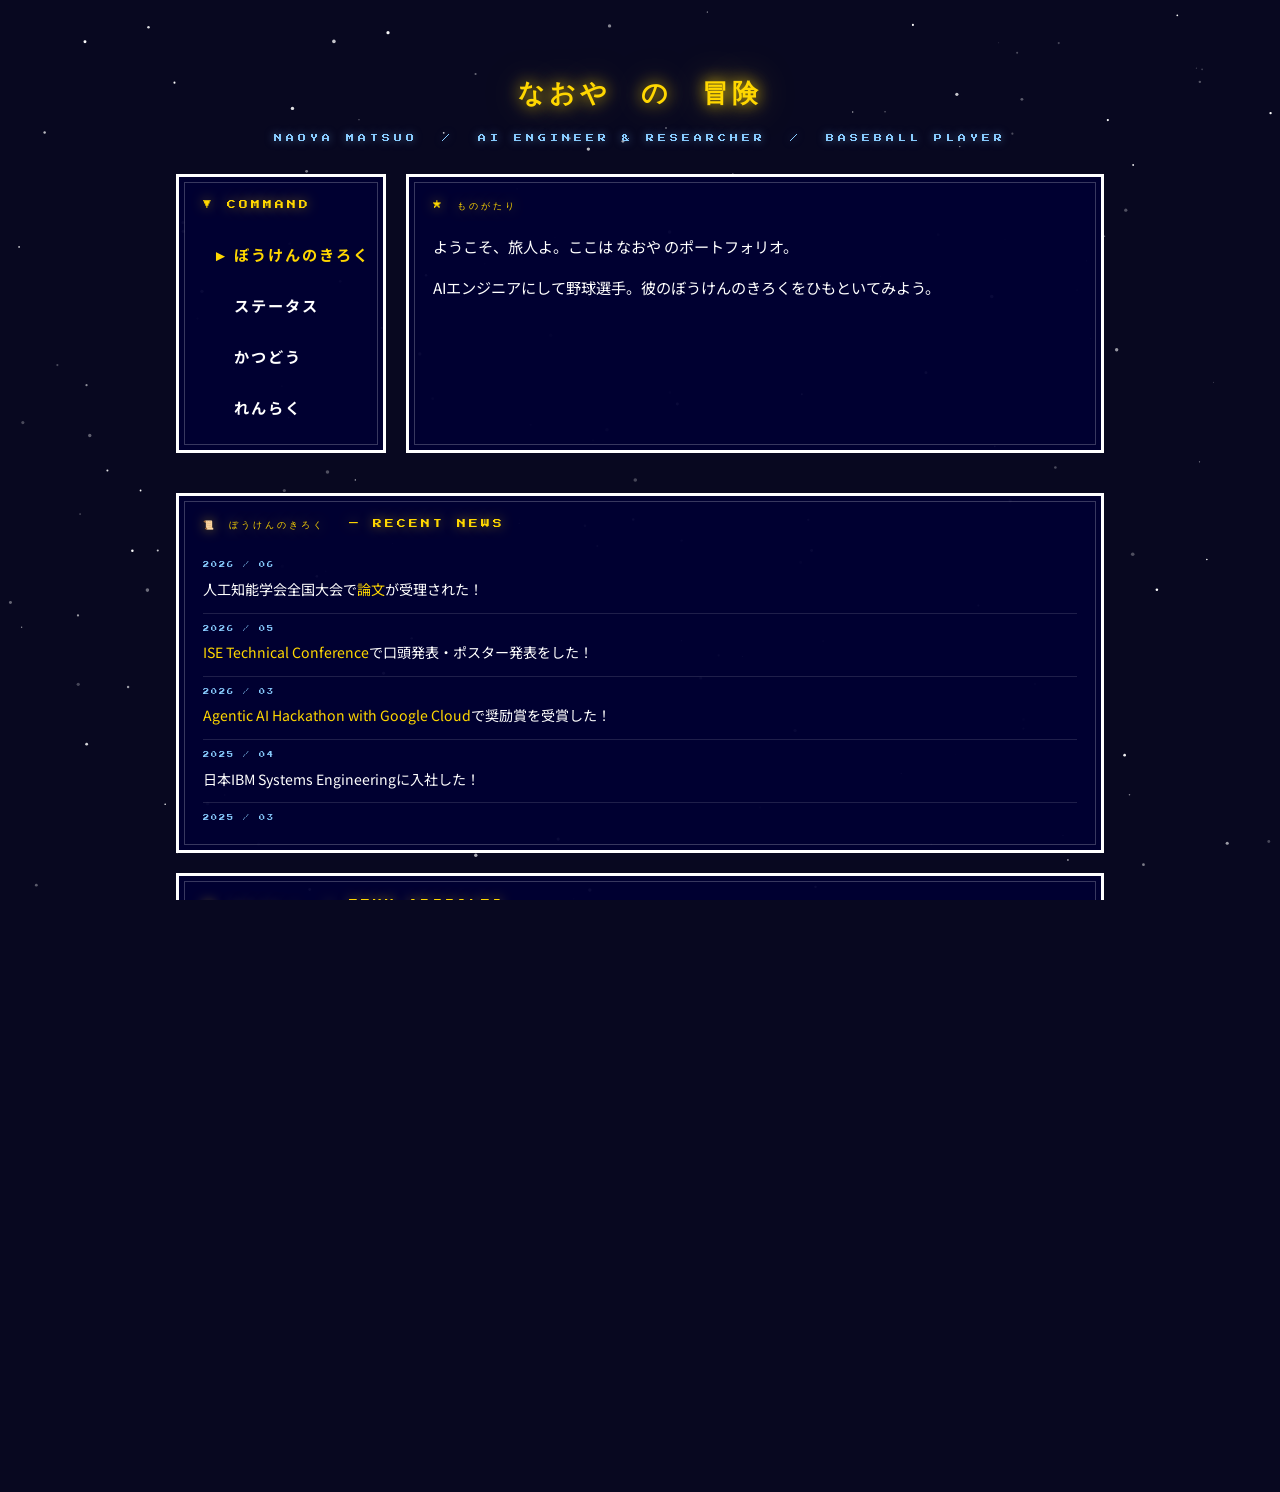
<file: index.html>
<!DOCTYPE html>
<html lang="ja">
<head>
  <meta charset="UTF-8">
  <meta name="viewport" content="width=device-width, initial-scale=1.0">
  <title>なおやの冒険</title>
  <link rel="icon" href="favicon.jpg" type="image/jpeg">
  <link rel="stylesheet" href="style.css">
</head>
<body>

<canvas id="stars-canvas"></canvas>


<div class="page-wrapper">

  <!-- ===== TITLE ===== -->
  <header class="dq-header">
    <h1 class="dq-title">なおや の 冒険</h1>
    <p class="dq-subtitle">NAOYA MATSUO &nbsp;/&nbsp; AI ENGINEER &amp; RESEARCHER &nbsp;/&nbsp; BASEBALL PLAYER</p>
  </header>

  <!-- ===== MAIN: nav + message ===== -->
  <div class="dq-cols">

    <!-- Command Menu -->
    <nav class="dq-win dq-nav">
      <div class="dq-win-title">&#x25BC; COMMAND</div>
      <ul>
        <li><a href="index.html" class="active">ぼうけんのきろく</a></li>
        <li><a href="about.html">ステータス</a></li>
        <li><a href="award.html">かつどう</a></li>
        <li><a href="contact.html">れんらく</a></li>
      </ul>
    </nav>

    <!-- Welcome message -->
    <div class="dq-win msg-window">
      <div class="dq-win-title">&#x2605; ものがたり</div>
      <p id="msg1"></p>
      <p id="msg2" style="margin-top:12px;"></p>
    </div>

  </div>

  <!-- ===== ADVENTURE LOG ===== -->
  <section class="dq-win">
    <div class="dq-win-title">&#x1F4DC; ぼうけんのきろく &nbsp;— RECENT NEWS</div>
    <ul class="adv-log">
      <li>
        <span class="log-date">2026 / 06</span>
        人工知能学会全国大会で<a href="https://pub.confit.atlas.jp/ja/event/jsai2026/presentation/1Yin-A-10" target="_blank">論文</a>が受理された！
      </li>
      <li>
        <span class="log-date">2026 / 05</span>
        <a href="https://www.ibm.com/support/pages/ise-technical-conference-2026-top-page" target="_blank">ISE Technical Conference</a>で口頭発表・ポスター発表をした！
      </li>
      <li>
        <span class="log-date">2026 / 03</span>
        <a href="https://zenn.dev/hackathons/google-cloud-japan-ai-hackathon-vol4?tab=projects" target="_blank">Agentic AI Hackathon with Google Cloud</a>で奨励賞を受賞した！
      </li>
      <li>
        <span class="log-date">2025 / 04</span>
        日本IBM Systems Engineeringに入社した！
      </li>
      <li>
        <span class="log-date">2025 / 03</span>
        京都大学大学院 生命科学研究科 高次生命科学専攻<a href="https://brainnetworks.jimdofree.com" target="_blank">（今吉研究室）</a>を卒業した！
      </li>
      <li>
        <span class="log-date">2024 / 11</span>
        <a href="https://eriseginishida.wixsite.com/aneurogenesis2024" target="_blank">第21回成体脳のニューロン新生懇談会</a>において「Young Investigator Award」を受賞した！
      </li>
      <li>
        <span class="log-date">2024 / 10</span>
        <a href="https://www.softbankhawks.co.jp/news/detail/202400637726.html" target="_blank">SoftBankHawksのデータサイエンス業務体験会</a>に参加した！
      </li>
    </ul>
  </section>

  <!-- ===== ZENN ARTICLES ===== -->
  <section class="dq-win">
    <div class="dq-win-title">&#x1F4D6; まほうのしょ &nbsp;— ZENN ARTICLES</div>
    <div class="zenn-articles-scroll">
      <div id="zenn-articles">
        <p style="color:var(--dq-cyan); font-size:0.85rem;">ロード中...</p>
      </div>
    </div>
  </section>

  <div style="text-align:center; padding: 24px 0 0;">
    <button class="back-to-top-btn" onclick="scrollToTop()">▲ いちばんうえにもどる</button>
  </div>

  <footer class="dq-footer">
    &copy; 2025 &nbsp; NAOYA MATSUO &nbsp; ALL RIGHTS RESERVED
  </footer>

</div>

<script src="script.js"></script>
<script>
  /* ===== Zenn articles ===== */
  (async function () {
    const container = document.getElementById('zenn-articles');
    try {
      const res = await fetch('./zenn_articles.json');
      if (!res.ok) throw new Error('fetch error');
      const { articles } = await res.json();
      container.innerHTML = articles.map(function (a) {
        const date = a.published_at
          ? a.published_at.slice(0, 10).replace(/-/g, ' / ')
          : '';
        const url = 'https://zenn.dev/maoya23/articles/' + a.slug;
        const likes = a.liked_count || 0;
        const type = a.article_type === 'tech' ? 'TECH' : 'IDEA';
        return (
          '<div class="zenn-card">' +
            '<div class="zenn-card-top">' +
              '<span class="zenn-emoji">' + (a.emoji || '&#x1F4DD;') + '</span>' +
              '<div class="zenn-meta">' +
                '<span class="zenn-type ' + (a.article_type === 'tech' ? 'type-tech' : 'type-idea') + '">' + type + '</span>' +
                '<span class="zenn-date">' + date + '</span>' +
              '</div>' +
            '</div>' +
            '<a class="zenn-title" href="' + url + '" target="_blank">' + a.title + '</a>' +
            '<div class="zenn-likes">&#x2665; ' + likes + '</div>' +
          '</div>'
        );
      }).join('');
    } catch (e) {
      container.innerHTML =
        '<p style="font-size:0.85rem;">記事の読み込みに失敗しました。' +
        '<a href="https://zenn.dev/maoya23" target="_blank" style="color:var(--dq-gold);">Zennで確認する</a></p>';
    }
  })();

  typewriterAll([
    {
      sel: '#msg1',
      text: 'ようこそ、旅人よ。ここは なおや のポートフォリオ。',
      speed: 55,
      pause: 400,
    },
    {
      sel: '#msg2',
      text: 'AIエンジニアにして野球選手。彼のぼうけんのきろくをひもといてみよう。',
      speed: 45,
    },
  ]);
</script>

</body>
</html>
</file>
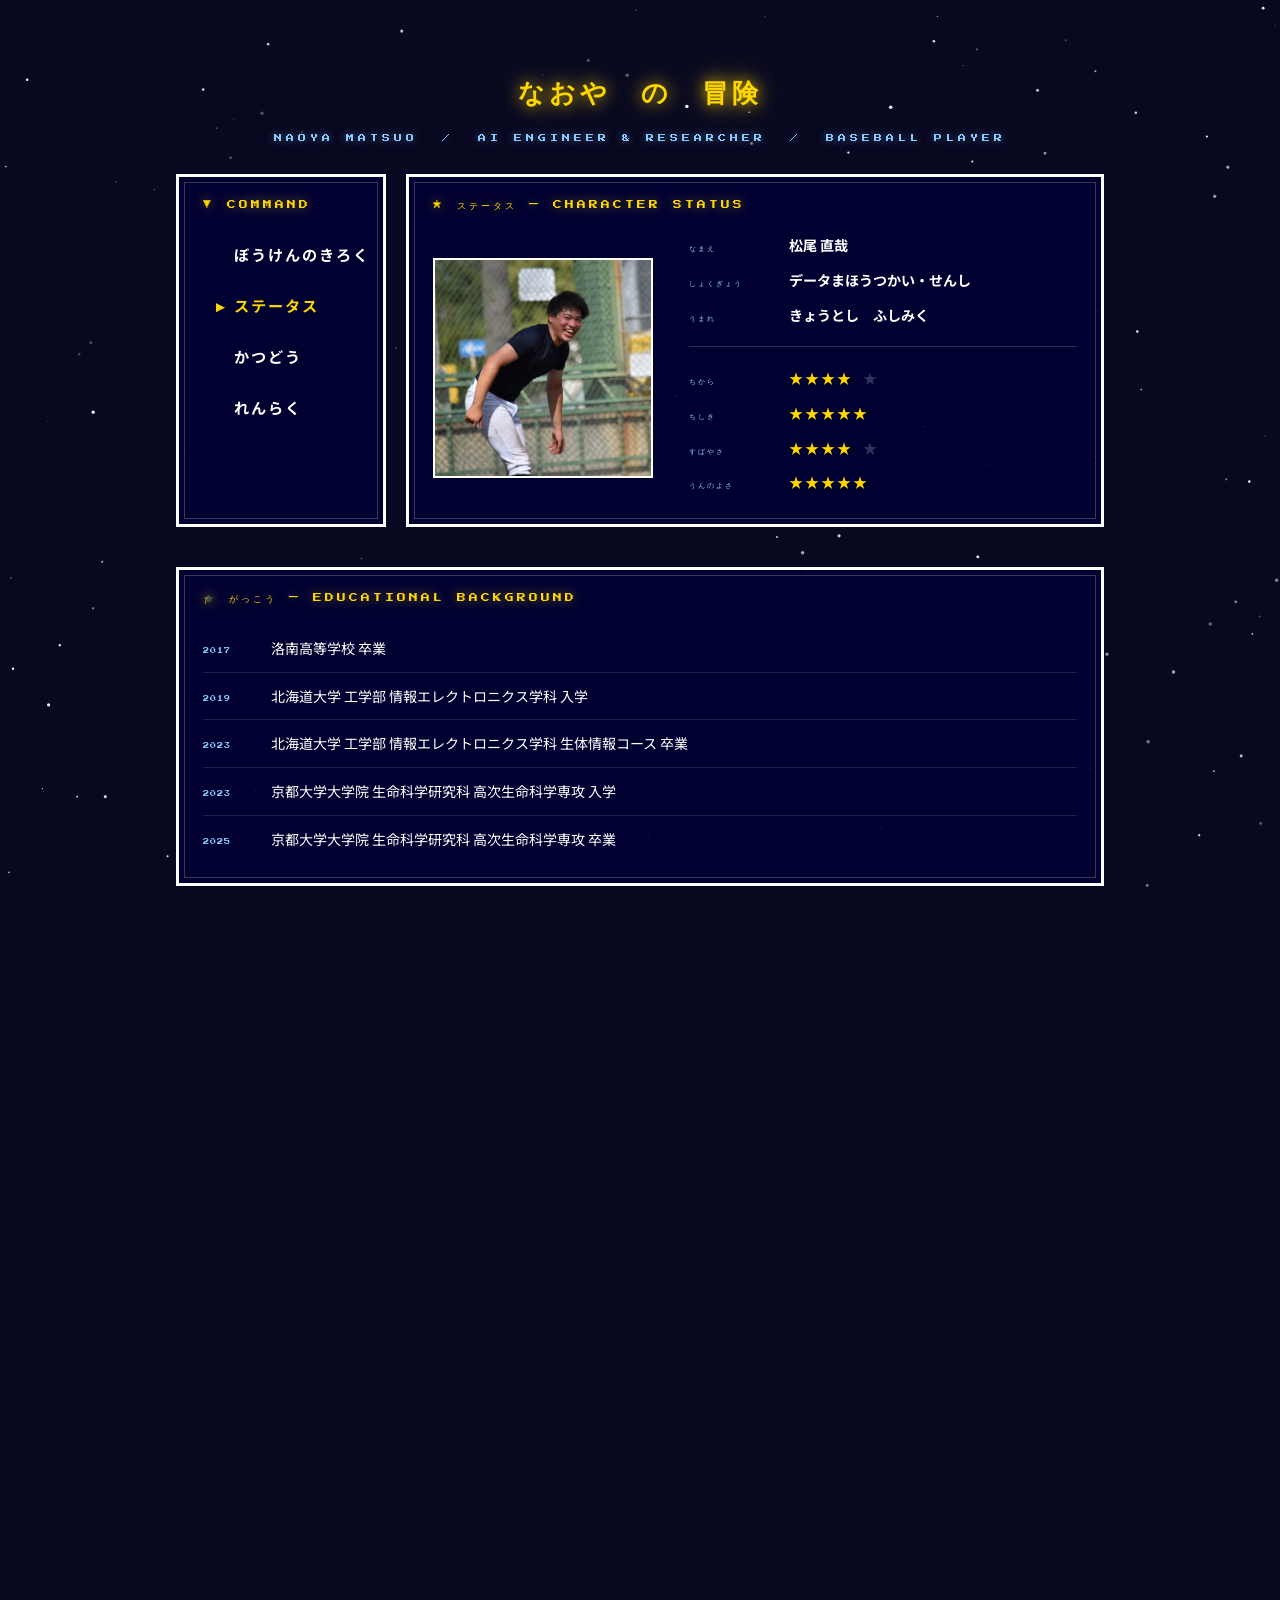
<file: about.html>
<!DOCTYPE html>
<html lang="ja">
<head>
  <meta charset="UTF-8">
  <meta name="viewport" content="width=device-width, initial-scale=1.0">
  <title>ステータス — なおやの冒険</title>
  <link rel="icon" href="favicon.jpg" type="image/jpeg">
  <link rel="stylesheet" href="style.css">
</head>
<body>

<canvas id="stars-canvas"></canvas>


<div class="page-wrapper">

  <header class="dq-header">
    <h1 class="dq-title">なおや の 冒険</h1>
    <p class="dq-subtitle">NAOYA MATSUO &nbsp;/&nbsp; AI ENGINEER &amp; RESEARCHER &nbsp;/&nbsp; BASEBALL PLAYER</p>
  </header>

  <div class="dq-cols">

    <!-- Command Menu -->
    <nav class="dq-win dq-nav">
      <div class="dq-win-title">&#x25BC; COMMAND</div>
      <ul>
        <li><a href="index.html">ぼうけんのきろく</a></li>
        <li><a href="about.html" class="active">ステータス</a></li>
        <li><a href="award.html">かつどう</a></li>
        <li><a href="contact.html">れんらく</a></li>
      </ul>
    </nav>

    <!-- Character Status -->
    <div class="dq-win">
      <div class="dq-win-title">&#x2605; ステータス — CHARACTER STATUS</div>
      <div class="status-top">
        <div class="status-portrait">
          <img src="img/self.jpg" alt="Naoya Matsuo" style="width:100%;height:100%;object-fit:cover;display:block;">
        </div>
        <div class="status-stats">
          <div class="stat-row">
            <span class="stat-label">なまえ</span>
            <span class="stat-val">松尾 直哉</span>
          </div>
          <div class="stat-row">
            <span class="stat-label">しょくぎょう</span>
            <span class="stat-val">データまほうつかい・せんし</span>
          </div>
          <div class="stat-row">
            <span class="stat-label">うまれ</span>
            <span class="stat-val">きょうとし　ふしみく</span>
          </div>
          <hr class="dq-sep">
          <div class="stat-row">
            <span class="stat-label">ちから</span>
            <span class="stars">&#x2605;&#x2605;&#x2605;&#x2605;</span><span class="stars-empty">&#x2605;</span>
          </div>
          <div class="stat-row">
            <span class="stat-label">ちしき</span>
            <span class="stars">&#x2605;&#x2605;&#x2605;&#x2605;&#x2605;</span>
          </div>
          <div class="stat-row">
            <span class="stat-label">すばやさ</span>
            <span class="stars">&#x2605;&#x2605;&#x2605;&#x2605;</span><span class="stars-empty">&#x2605;</span>
          </div>
          <div class="stat-row">
            <span class="stat-label">うんのよさ</span>
            <span class="stars">&#x2605;&#x2605;&#x2605;&#x2605;&#x2605;</span>
          </div>
        </div>
      </div>
    </div>

  </div>

  <!-- Educational Background -->
  <section class="dq-win">
    <div class="dq-win-title">&#x1F393; がっこう — EDUCATIONAL BACKGROUND</div>
    <div class="history-item">
      <span class="h-year">2017</span>
      <span>洛南高等学校 卒業</span>
    </div>
    <div class="history-item">
      <span class="h-year">2019</span>
      <span>北海道大学 工学部 情報エレクトロニクス学科 入学</span>
    </div>
    <div class="history-item">
      <span class="h-year">2023</span>
      <span>北海道大学 工学部 情報エレクトロニクス学科 生体情報コース 卒業</span>
    </div>
    <div class="history-item">
      <span class="h-year">2023</span>
      <span>京都大学大学院 生命科学研究科 高次生命科学専攻 入学</span>
    </div>
    <div class="history-item">
      <span class="h-year">2025</span>
      <span>京都大学大学院 生命科学研究科 高次生命科学専攻 卒業</span>
    </div>
  </section>

  <!-- Work Experience -->
  <section class="dq-win">
    <div class="dq-win-title">&#x1F4BC; けいけん — WORK EXPERIENCE</div>
    <div class="history-item">
      <span class="h-year">2023.4</span>
      <span>株式会社アラヤ（研究補助）</span>
    </div>
    <div class="history-item">
      <span class="h-year">2024.2</span>
      <span>株式会社アソビュー（フロントエンドエンジニア インターン）</span>
    </div>
    <div class="history-item">
      <span class="h-year">2025.4</span>
      <span>日本IBM Systems Engineering  ( AI Enginner , Researcher )</span>
    </div>
  </section>

  <!-- Skills -->
  <section class="dq-win">
    <div class="dq-win-title">&#x2694; ぶき・ぎのう — SKILLS &amp; QUALIFICATIONS</div>
    <div class="history-item" style="flex-wrap:wrap; gap:8px 16px;">
      <span class="h-year">資格</span>
      <div>
        <ul class="skill-tags">
          <li>IBM ML Specialist - Associate</li>
          <li>IBM ML Specialist - Professional</li>
          <li>IBM ML Specialist - Advanced</li>
          <li>柔道 初段</li>
        </ul>
      </div>
    </div>
    <hr class="dq-sep">
    <div class="history-item" style="flex-wrap:wrap; gap:8px 16px;">
      <span class="h-year">言語</span>
      <div>
        <ul class="skill-tags">
          <li>Python</li>
          <li>JavaScript / TypeScript</li>
          <li>R</li>
          <li>C</li>
          <li>Unity</li>
        </ul>
      </div>
    </div>
    <hr class="dq-sep">
    <div class="history-item" style="flex-wrap:wrap; gap:8px 16px;">
      <span class="h-year">ML/AI</span>
      <div>
        <ul class="skill-tags">
          <li>PyTorch</li>
          <li>YOLO</li>
          <li>Transformers</li>
          <li>LangChain , LangGraph</li>
        </ul>
      </div>
    </div>
  </section>

  <!-- Baseball -->
  <section class="dq-win">
    <div class="dq-win-title">&#x26BE; パーティ — BASEBALL TEAMS</div>
    <div class="history-item">
      <span class="h-year">2019-21</span>
      <span>北海道大学ソフトボール部（北海道札幌市）</span>
    </div>
    <div class="history-item">
      <span class="h-year">2021-22</span>
      <span>ニューバファロー（北海道札幌市）</span>
    </div>
    <div class="history-item">
      <span class="h-year">2023</span>
      <span>京都城陽ファイヤーバーズ（京都府城陽市）</span>
    </div>
    <div class="history-item">
      <span class="h-year">2023-25</span>
      <span>大阪スターズ（大阪府茨木市）</span>
    </div>
    <div class="history-item">
      <span class="h-year">2025-</span>
      <span>船橋オーシャンズ（千葉県船橋市）</span>
    </div>
  </section>

  <div style="text-align:center; padding: 24px 0 0;">
    <button class="back-to-top-btn" onclick="scrollToTop()">▲ いちばんうえにもどる</button>
  </div>

  <footer class="dq-footer">
    &copy; 2025 &nbsp; NAOYA MATSUO &nbsp; ALL RIGHTS RESERVED
  </footer>

</div>

<script src="script.js"></script>

</body>
</html>
</file>
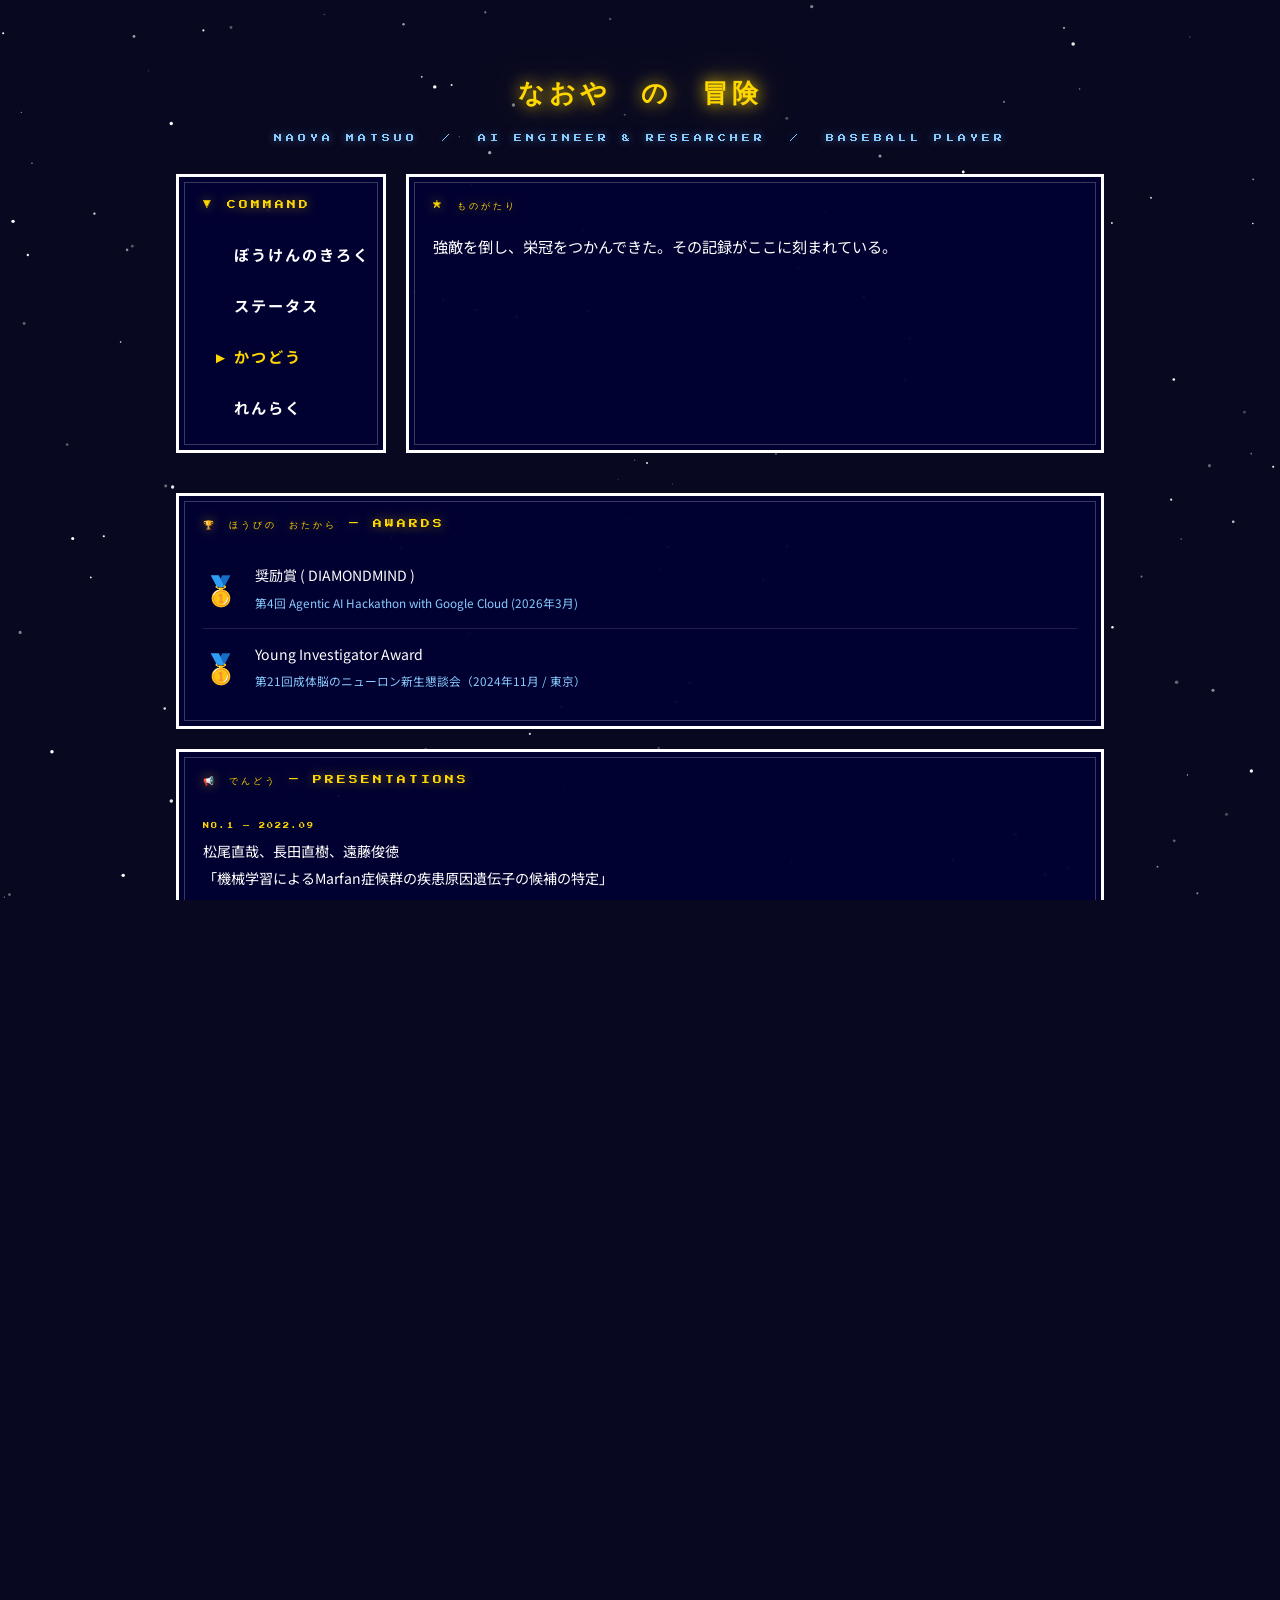
<file: award.html>
<!DOCTYPE html>
<html lang="ja">
<head>
  <meta charset="UTF-8">
  <meta name="viewport" content="width=device-width, initial-scale=1.0">
  <title>かつどう — なおやの冒険</title>
  <link rel="icon" href="favicon.jpg" type="image/jpeg">
  <link rel="stylesheet" href="style.css">
</head>
<body>

<canvas id="stars-canvas"></canvas>


<div class="page-wrapper">

  <header class="dq-header">
    <h1 class="dq-title">なおや の 冒険</h1>
    <p class="dq-subtitle">NAOYA MATSUO &nbsp;/&nbsp; AI ENGINEER &amp; RESEARCHER &nbsp;/&nbsp; BASEBALL PLAYER</p>
  </header>

  <div class="dq-cols">

    <!-- Command Menu -->
    <nav class="dq-win dq-nav">
      <div class="dq-win-title">&#x25BC; COMMAND</div>
      <ul>
        <li><a href="index.html">ぼうけんのきろく</a></li>
        <li><a href="about.html">ステータス</a></li>
        <li><a href="award.html" class="active">かつどう</a></li>
        <li><a href="contact.html">れんらく</a></li>
      </ul>
    </nav>

    <!-- Page intro -->
    <div class="dq-win msg-window">
      <div class="dq-win-title">&#x2605; ものがたり</div>
      <p id="msg1"></p>
    </div>

  </div>

  <!-- Awards -->
  <section class="dq-win">
    <div class="dq-win-title">&#x1F3C6; ほうびの おたから — AWARDS</div>
    <div class="award-item">
      <span class="award-icon">&#x1F947;</span>
      <span>奨励賞 ( DIAMONDMIND )<br>
        <small style="color:var(--dq-cyan);">第4回 Agentic AI Hackathon with Google Cloud (2026年3月)</small>
      </span>
    </div>
    <div class="award-item">
      <span class="award-icon">&#x1F947;</span>
      <span>Young Investigator Award<br>
        <small style="color:var(--dq-cyan);">第21回成体脳のニューロン新生懇談会（2024年11月 / 東京）</small>
      </span>
    </div>
  </section>

  <!-- Presentations -->
  <section class="dq-win">
    <div class="dq-win-title">&#x1F4E2; でんどう — PRESENTATIONS</div>

    <div class="quest-item">
      <div class="quest-num">NO.1 — 2022.09</div>
      <p>松尾直哉、長田直樹、遠藤俊徳</br>「機械学習によるMarfan症候群の疾患原因遺伝子の候補の特定」<br>
        <small style="color:var(--dq-cyan);">日本遺伝学会（北海道札幌市）</small>
      </p>
    </div>

    <div class="quest-item">
      <div class="quest-num">NO.2 — 2024.03</div>
      <p>Naoya Matsuo, Yusuke Suzuki, Itaru Imayoshi,<br>
        "Investigating the affinity between neurogenesis and deep-learning architecture"<br>
        <small style="color:var(--dq-cyan);">21st BioStudies Symposium（Kyoto City）</small>
      </p>
    </div>

    <div class="quest-item">
      <div class="quest-num">NO.3 — 2024.11</div>
      <p>松尾直哉、鈴木祐輔、今吉格</br>
      「スパイキングニューラルネットワークによる神経新生の再現とパターン認識への影響の検証の試み」<br>
        <small style="color:var(--dq-cyan);">第21回神経新生懇談会（東京都葛飾区）</small>
      </p>
    </div>

    <div class="quest-item">
      <div class="quest-num">NO.4 — 2024.11</div>
      <p>Naoya Matsuo, Yusuke Suzuki, Itaru Imayoshi,<br>
        "Attempts to reproduce neurogenesis by Spiking Neural Network and to verify their impact on pattern recognition"<br>
        <small style="color:var(--dq-cyan);">Kyoto University Interdisciplinary Neuroscience Symposium（Kyoto City）</small>
      </p>
    </div>

    <div class="quest-item">
      <div class="quest-num">NO.5 — 2025.03</div>
      <p>Naoya Matsuo, Yusuke Suzuki, Itaru Imayoshi,<br>
        "Attempts to reproduce neurogenesis by Spiking Neural Network and to verify their impact on pattern recognition"<br>
        <small style="color:var(--dq-cyan);">22nd BioStudies Symposium（Kyoto City）</small>
      </p>
    </div>

    <div class="quest-item">
      <div class="quest-num">NO.6 — 2026.05</div>
      <p>松尾直哉</br>
        <a href="https://www.ibm.com/support/pages/node/7262255" target="_blank" style="color:var(--dq-text); text-decoration:none;">「ChatGPTは「薬」を作れるか？バイオインフォマティクスの基礎からAI創薬まで」</a><br>
        <small style="color:var(--dq-cyan);">ISE Technical Conference 2026</small>
      </p>
    </div>

    <div class="quest-item">
      <div class="quest-num">NO.7 — 2026.05</div>
      <p>松尾直哉、曽田俊明</br>
        <a href="https://www.ibm.com/support/pages/node/7262255" target="_blank" style="color:var(--dq-text); text-decoration:none;">「視覚と聴覚で試合を理解するAI：マルチモーダルモデルが作るスポーツハイライト動画」</a><br>
        <small style="color:var(--dq-cyan);">ISE Technical Conference 2026</small>
      </p>
    </div>

    <div class="quest-item">
      <div class="quest-num">NO.8 — 2026.05</div>
      <p>松尾直哉、談莫東</br><a href="https://www.ibm.com/support/pages/node/7262256" target="_blank" style="color:var(--dq-text); text-decoration:none;">「高度計算手法による生体分子配列探索の試行」</a><br>
        <small style="color:var(--dq-cyan);">ISE Technical Conference 2026</small>
      </p>
    </div>

    <div class="quest-item">
      <div class="quest-num">NO.9 — 2026.06</div>
      <p>Naoya Matsuo, Toshiaki Sota, Kaede Shindo, Yosuke Inoue,<br>
        "Context-Aware Basketball Highlight Generation using Large Video-Language Models and Hierarchical Feature Extraction"<br>
        <small style="color:var(--dq-cyan);">2026年度 人工知能学会全国大会</small>
      </p>
    </div>
  </section>

  <!-- Competitions -->
  <section class="dq-win">
    <div class="dq-win-title">&#x26BE; たたかい の きろく — COMPETITIONS</div>
    <div class="history-item" style="border-bottom:none; padding:0; display:block;">
      <ul class="adv-log">
        <li><span class="log-date">全国大会</span>全日本大学選手権大会（ソフトボール）× 2回出場</li>
        <li><span class="log-date">全国大会</span>国民体育大会（ソフトボール）</li>
        <li><span class="log-date">全国大会</span>全日本総合男子選手権大会（ソフトボール）</li>
        <li><span class="log-date">全国大会</span>全日本クラブ選手権大会（ソフトボール）</li>
      </ul>
    </div>
  </section>

  <!-- International Activities -->
  <section class="dq-win">
    <div class="dq-win-title">&#x1F30D; こくさい かつどう — INTERNATIONAL ACTIVITIES</div>
    <div class="history-item">
      <span class="h-year">2023</span>
      <span>Data Science Summer School 2023<br>
        <small style="color:var(--dq-cyan);">Georg-August-Universität Göttingen, Germany</small>
      </span>
    </div>
    <div class="history-item">
      <span class="h-year">2024</span>
      <span>HeKKSaGOn &amp; GP-DS International Summer School on Data Science 2024<br>
        <small style="color:var(--dq-cyan);">Tohoku University, Miyagi, Japan</small>
      </span>
    </div>
  </section>

  <div style="text-align:center; padding: 24px 0 0;">
    <button class="back-to-top-btn" onclick="scrollToTop()">▲ いちばんうえにもどる</button>
  </div>

  <footer class="dq-footer">
    &copy; 2025 &nbsp; NAOYA MATSUO &nbsp; ALL RIGHTS RESERVED
  </footer>

</div>

<script src="script.js"></script>
<script>
  typewriterAll([
    {
      sel: '#msg1',
      text: '強敵を倒し、栄冠をつかんできた。その記録がここに刻まれている。',
      speed: 50,
    },
  ]);
</script>

</body>
</html>
</file>
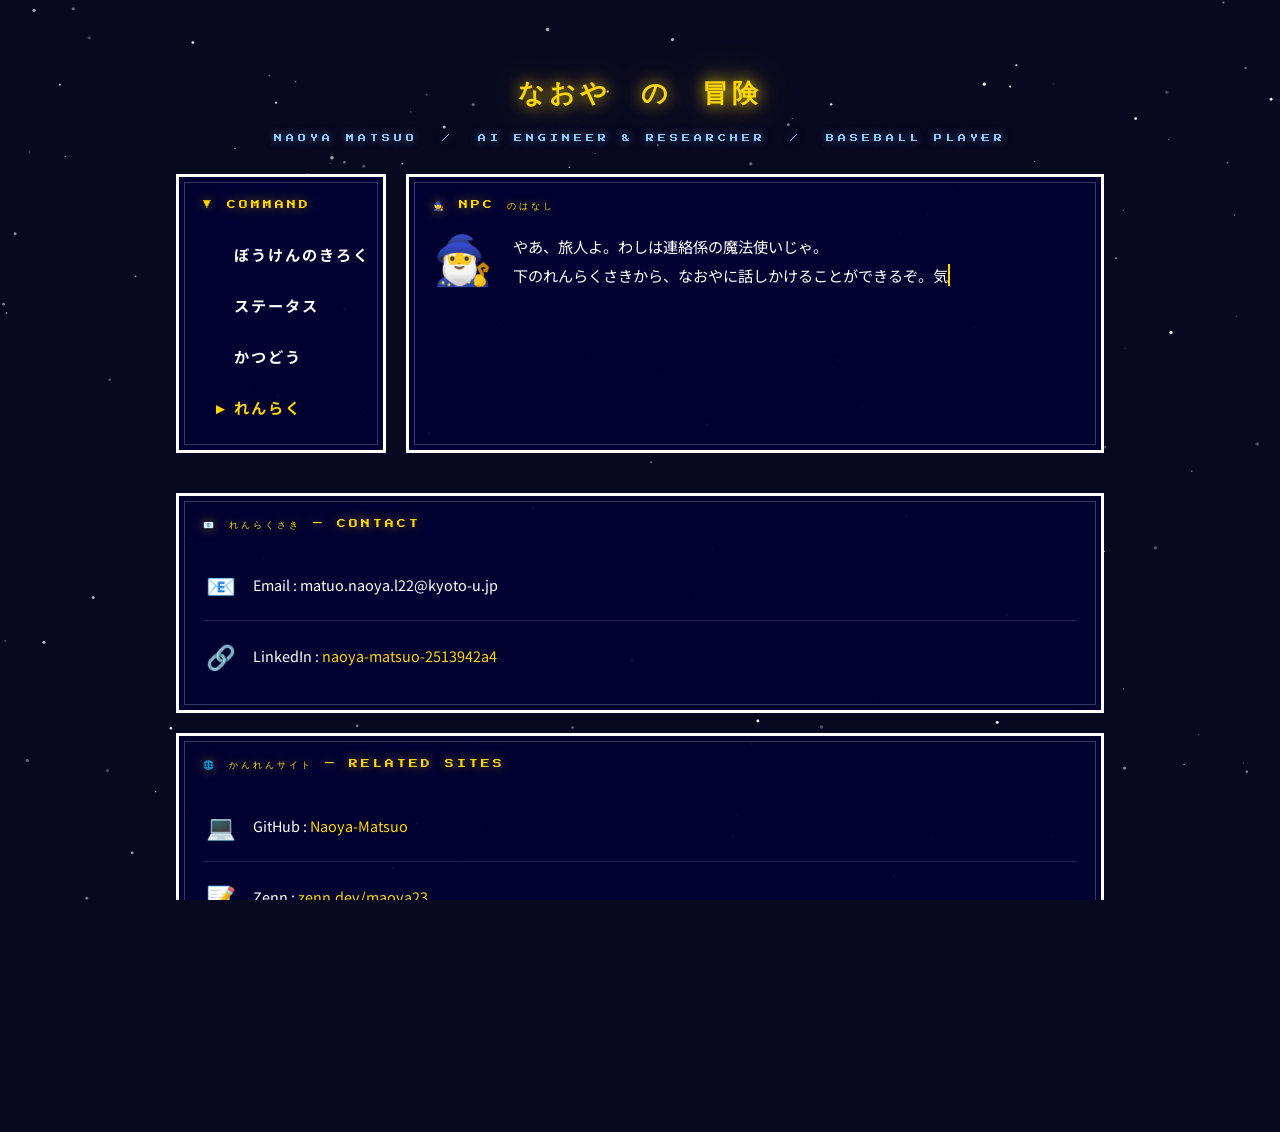
<file: contact.html>
<!DOCTYPE html>
<html lang="ja">
<head>
  <meta charset="UTF-8">
  <meta name="viewport" content="width=device-width, initial-scale=1.0">
  <title>れんらく — なおやの冒険</title>
  <link rel="icon" href="favicon.jpg" type="image/jpeg">
  <link rel="stylesheet" href="style.css">
</head>
<body>

<canvas id="stars-canvas"></canvas>


<div class="page-wrapper">

  <header class="dq-header">
    <h1 class="dq-title">なおや の 冒険</h1>
    <p class="dq-subtitle">NAOYA MATSUO &nbsp;/&nbsp; AI ENGINEER &amp; RESEARCHER &nbsp;/&nbsp; BASEBALL PLAYER</p>
  </header>

  <div class="dq-cols">

    <!-- Command Menu -->
    <nav class="dq-win dq-nav">
      <div class="dq-win-title">&#x25BC; COMMAND</div>
      <ul>
        <li><a href="index.html">ぼうけんのきろく</a></li>
        <li><a href="about.html">ステータス</a></li>
        <li><a href="award.html">かつどう</a></li>
        <li><a href="contact.html" class="active">れんらく</a></li>
      </ul>
    </nav>

    <!-- NPC Dialogue -->
    <div class="dq-win">
      <div class="dq-win-title">&#x1F9D9; NPC のはなし</div>
      <div class="npc-box">
        <div class="npc-sprite">&#x1F9D9;&#x200D;&#x2642;&#xFE0F;</div>
        <div class="npc-text">
          <p id="msg1"></p>
          <p id="msg2" style="margin-top:12px;"></p>
        </div>
      </div>
    </div>

  </div>

  <!-- Contact info -->
  <section class="dq-win">
    <div class="dq-win-title">&#x1F4E7; れんらくさき — CONTACT</div>
    <ul class="contact-list">
      <li>
        <span class="c-icon">&#x1F4E7;</span>
        <span>Email : matuo.naoya.l22@kyoto-u.jp</span>
      </li>
      <li>
        <span class="c-icon">&#x1F517;</span>
        <span>LinkedIn :
          <a href="https://www.linkedin.com/in/naoya-matsuo-2513942a4/" target="_blank">
            naoya-matsuo-2513942a4
          </a>
        </span>
      </li>
    </ul>
  </section>

  <!-- Related sites -->
  <section class="dq-win">
    <div class="dq-win-title">&#x1F310; かんれんサイト — RELATED SITES</div>
    <ul class="contact-list">
      <li>
        <span class="c-icon">&#x1F4BB;</span>
        <span>GitHub :
          <a href="https://github.com/Naoya-Matsuo" target="_blank">Naoya-Matsuo</a>
        </span>
      </li>
      <li>
        <span class="c-icon">&#x1F4DD;</span>
        <span>Zenn :
          <a href="https://zenn.dev/maoya23" target="_blank">zenn.dev/maoya23</a>
        </span>
      </li>
    </ul>
  </section>

  <div style="text-align:center; padding: 24px 0 0;">
    <button class="back-to-top-btn" onclick="scrollToTop()">▲ いちばんうえにもどる</button>
  </div>

  <footer class="dq-footer">
    &copy; 2025 &nbsp; NAOYA MATSUO &nbsp; ALL RIGHTS RESERVED
  </footer>

</div>

<script src="script.js"></script>
<script>
  typewriterAll([
    {
      sel: '#msg1',
      text: 'やあ、旅人よ。わしは連絡係の魔法使いじゃ。',
      speed: 55,
      pause: 500,
    },
    {
      sel: '#msg2',
      text: '下のれんらくさきから、なおやに話しかけることができるぞ。気軽に声をかけてくれ！',
      speed: 45,
    },
  ]);
</script>

</body>
</html>
</file>
<file: style.css>
@import url('https://fonts.googleapis.com/css2?family=Press+Start+2P&family=Noto+Sans+JP:wght@400;700&display=swap');

*, *::before, *::after {
  box-sizing: border-box;
  margin: 0;
  padding: 0;
}

:root {
  --dq-bg:      #080820;
  --dq-win-bg:  rgba(0, 0, 50, 0.96);
  --dq-border:  #ffffff;
  --dq-gold:    #ffd700;
  --dq-cyan:    #88ccff;
  --dq-text:    #ffffff;
  --font-pixel: 'Press Start 2P', monospace;
  --font-jp:    'Noto Sans JP', sans-serif;
}

html, body {
  height: 100%;
  overflow-x: hidden;
}

body {
  background-color: var(--dq-bg);
  color: var(--dq-text);
  font-family: var(--font-jp);
  line-height: 1.9;
  min-height: 100vh;
}

/* ===== Stars Canvas ===== */
#stars-canvas {
  position: fixed;
  inset: 0;
  z-index: 0;
  pointer-events: none;
}

/* ===== Page Wrapper ===== */
.page-wrapper {
  position: relative;
  z-index: 1;
  max-width: 960px;
  margin: 0 auto;
  padding: 24px 16px 48px;
}

/* ===== DQ Window ===== */
.dq-win {
  background: var(--dq-win-bg);
  border: 3px solid var(--dq-border);
  padding: 20px 24px;
  position: relative;
  margin-bottom: 20px;
}

/* Inner border effect (classic DQ look) */
.dq-win::after {
  content: '';
  position: absolute;
  inset: 5px;
  border: 1px solid rgba(255, 255, 255, 0.22);
  pointer-events: none;
}

.dq-win-title {
  font-family: var(--font-pixel);
  font-size: 0.55rem;
  color: var(--dq-gold);
  letter-spacing: 3px;
  margin-bottom: 18px;
  text-shadow: 0 0 12px rgba(255, 215, 0, 0.55);
}

/* ===== Header ===== */
.dq-header {
  text-align: center;
  padding: 40px 0 28px;
}

.dq-title {
  font-family: var(--font-pixel);
  font-size: clamp(0.9rem, 3.5vw, 1.6rem);
  color: var(--dq-gold);
  text-shadow:
    0 0 16px rgba(255, 215, 0, 0.9),
    0 0 40px rgba(255, 215, 0, 0.4);
  letter-spacing: 4px;
  line-height: 2;
  animation: fadeInDown 1.4s ease-out both;
}

.dq-subtitle {
  font-family: var(--font-pixel);
  font-size: clamp(0.35rem, 1.2vw, 0.5rem);
  color: var(--dq-cyan);
  letter-spacing: 4px;
  margin-top: 16px;
  text-shadow: 0 0 8px rgba(136, 204, 255, 0.5);
  animation: fadeInDown 2s ease-out both;
}

@keyframes fadeInDown {
  from { opacity: 0; transform: translateY(-18px); }
  to   { opacity: 1; transform: translateY(0); }
}

/* ===== Two-column layout ===== */
.dq-cols {
  display: grid;
  grid-template-columns: 210px 1fr;
  gap: 20px;
  margin-bottom: 20px;
}

@media (max-width: 640px) {
  .dq-cols {
    grid-template-columns: 1fr;
  }
}

/* ===== Navigation ===== */
.dq-nav ul {
  list-style: none;
}

.dq-nav li + li {
  margin-top: 6px;
}

.dq-nav a {
  display: block;
  font-family: var(--font-jp);
  font-weight: 700;
  font-size: 0.95rem;
  color: var(--dq-text);
  text-decoration: none;
  padding: 8px 10px;
  letter-spacing: 2px;
  transition: color 0.15s;
  position: relative;
  white-space: nowrap;
}

.dq-nav a::before {
  content: '　';
  display: inline-block;
  width: 1.4em;
}

.dq-nav a.active {
  color: var(--dq-gold);
}

.dq-nav a.active::before {
  content: '► ';
  animation: cursor-blink 1.1s step-start infinite;
}

@keyframes cursor-blink {
  0%, 100% { color: var(--dq-gold); }
  50%       { color: transparent; }
}

.dq-nav a:hover:not(.active) {
  color: var(--dq-cyan);
}

/* ===== Message window (typewriter text) ===== */
.msg-window {
  font-size: 0.95rem;
}

.msg-window p + p {
  margin-top: 12px;
}

.typewriter-text {
  display: inline;
  border-right: 2px solid var(--dq-gold);
}

.typewriter-done {
  border-right: none;
}

/* ===== Adventure log (news) ===== */
.adv-log {
  list-style: none;
  max-height: 280px;
  overflow-y: auto;
  scrollbar-width: thin;
  scrollbar-color: var(--dq-gold) transparent;
}

.adv-log li {
  padding: 10px 0;
  border-bottom: 1px solid rgba(255, 255, 255, 0.12);
  font-size: 0.88rem;
}

.adv-log li:last-child {
  border-bottom: none;
}

.log-date {
  font-family: var(--font-pixel);
  font-size: 0.38rem;
  color: var(--dq-cyan);
  display: block;
  margin-bottom: 4px;
  letter-spacing: 2px;
}

.adv-log a {
  color: var(--dq-gold);
  text-decoration: none;
}

.adv-log a:hover {
  text-decoration: underline;
}

/* ===== Status screen (about.html) ===== */
.status-top {
  display: grid;
  grid-template-columns: 220px 1fr;
  gap: 36px;
  align-items: center;
  margin-bottom: 0;
}

@media (max-width: 500px) {
  .status-top { grid-template-columns: 1fr; }
}

.status-portrait {
  border: 2px solid var(--dq-border);
  background: rgba(0, 0, 80, 0.5);
  aspect-ratio: 1;
  overflow: hidden;
  display: flex;
  align-items: center;
  justify-content: center;
  font-size: 3.5rem;
}

.stat-row {
  display: flex;
  align-items: baseline;
  gap: 10px;
  margin-bottom: 8px;
  font-size: 0.88rem;
}

.stat-label {
  font-family: var(--font-pixel);
  font-size: 0.42rem;
  color: var(--dq-cyan);
  letter-spacing: 2px;
  min-width: 90px;
}

.stat-val {
  color: var(--dq-text);
  font-weight: 700;
}

.stars {
  color: var(--dq-gold);
  letter-spacing: 2px;
}

.stars-empty {
  color: rgba(255, 255, 255, 0.2);
}

/* ===== History items ===== */
.history-item {
  display: flex;
  gap: 16px;
  padding: 10px 0;
  border-bottom: 1px solid rgba(255, 255, 255, 0.12);
  font-size: 0.88rem;
  align-items: baseline;
}

.history-item:last-child {
  border-bottom: none;
}

.h-year {
  font-family: var(--font-pixel);
  font-size: 0.38rem;
  color: var(--dq-cyan);
  min-width: 52px;
  padding-top: 3px;
  letter-spacing: 1px;
}

/* ===== Skill badges ===== */
.skill-tags {
  display: flex;
  flex-wrap: wrap;
  gap: 8px;
  list-style: none;
  margin-top: 4px;
}

.skill-tags li {
  border: 1px solid var(--dq-cyan);
  color: var(--dq-cyan);
  padding: 4px 12px;
  font-size: 0.8rem;
}

/* ===== Quest log (award.html) ===== */
.quest-item {
  padding: 14px 0;
  border-bottom: 1px solid rgba(255, 255, 255, 0.12);
  font-size: 0.88rem;
}

.quest-item:last-child {
  border-bottom: none;
}

.quest-num {
  font-family: var(--font-pixel);
  font-size: 0.38rem;
  color: var(--dq-gold);
  margin-bottom: 6px;
  letter-spacing: 2px;
}

.award-item {
  display: flex;
  gap: 16px;
  align-items: center;
  padding: 12px 0;
  border-bottom: 1px solid rgba(255, 255, 255, 0.12);
  font-size: 0.88rem;
}

.award-item:last-child {
  border-bottom: none;
}

.award-icon {
  font-size: 1.8rem;
  flex-shrink: 0;
  line-height: 1;
}

/* ===== Contact / NPC ===== */
.npc-box {
  display: flex;
  gap: 20px;
  align-items: flex-start;
}

.npc-sprite {
  font-size: 3rem;
  flex-shrink: 0;
  line-height: 1;
}

.npc-text {
  font-size: 0.95rem;
}

.npc-text p + p {
  margin-top: 10px;
}

.contact-list {
  list-style: none;
  margin-top: 16px;
}

.contact-list li {
  display: flex;
  gap: 14px;
  align-items: center;
  padding: 12px 0;
  border-bottom: 1px solid rgba(255, 255, 255, 0.12);
  font-size: 0.9rem;
}

.contact-list li:last-child {
  border-bottom: none;
}

.c-icon {
  font-size: 1.5rem;
  min-width: 36px;
  text-align: center;
}

.contact-list a {
  color: var(--dq-gold);
  text-decoration: none;
}

.contact-list a:hover {
  text-decoration: underline;
}

/* ===== Zenn Cards ===== */
.zenn-articles-scroll {
  max-height: 360px;
  overflow-y: auto;
  scrollbar-width: thin;
  scrollbar-color: var(--dq-gold) transparent;
}

#zenn-articles {
  display: grid;
  grid-template-columns: repeat(auto-fill, minmax(260px, 1fr));
  gap: 16px;
}

.zenn-card {
  border: 1px solid rgba(255, 255, 255, 0.25);
  padding: 14px 16px;
  display: flex;
  flex-direction: column;
  gap: 10px;
  transition: border-color 0.2s;
}

.zenn-card:hover {
  border-color: var(--dq-gold);
}

.zenn-card-top {
  display: flex;
  align-items: center;
  gap: 10px;
}

.zenn-emoji {
  font-size: 1.8rem;
  line-height: 1;
  flex-shrink: 0;
}

.zenn-meta {
  display: flex;
  flex-direction: column;
  gap: 4px;
}

.zenn-type {
  font-family: var(--font-pixel);
  font-size: 0.32rem;
  padding: 2px 6px;
  letter-spacing: 2px;
}

.type-tech {
  border: 1px solid var(--dq-cyan);
  color: var(--dq-cyan);
}

.type-idea {
  border: 1px solid var(--dq-gold);
  color: var(--dq-gold);
}

.zenn-date {
  font-family: var(--font-pixel);
  font-size: 0.32rem;
  color: rgba(255, 255, 255, 0.45);
  letter-spacing: 1px;
}

.zenn-title {
  font-size: 0.88rem;
  font-weight: 700;
  color: var(--dq-text);
  text-decoration: none;
  line-height: 1.6;
}

.zenn-title:hover {
  color: var(--dq-gold);
}

.zenn-likes {
  font-family: var(--font-pixel);
  font-size: 0.38rem;
  color: rgba(255, 100, 100, 0.8);
  letter-spacing: 2px;
  margin-top: auto;
}

/* ===== Divider ===== */
.dq-sep {
  border: none;
  border-top: 1px solid rgba(255, 255, 255, 0.18);
  margin: 18px 0;
}


/* ===== Back to Top Button ===== */
.back-to-top-btn {
  display: block;
  margin: 0 auto 0;
  background: var(--dq-win-bg);
  border: 2px solid var(--dq-gold);
  color: var(--dq-gold);
  font-family: var(--font-pixel);
  font-size: 0.38rem;
  letter-spacing: 2px;
  padding: 8px 12px;
  cursor: pointer;
  text-shadow: 0 0 6px rgba(255, 215, 0, 0.5);
  transition: color 0.2s, border-color 0.2s;
}

.back-to-top-btn:hover {
  color: var(--dq-cyan);
  border-color: var(--dq-cyan);
}

@media (min-width: 768px) {
  .back-to-top-btn {
    font-size: 0.6rem;
    padding: 12px 20px;
  }
}

/* ===== Footer ===== */
.dq-footer {
  text-align: center;
  padding: 24px 0 8px;
  font-family: var(--font-pixel);
  font-size: 0.38rem;
  color: rgba(255, 255, 255, 0.35);
  letter-spacing: 3px;
}
</file>
